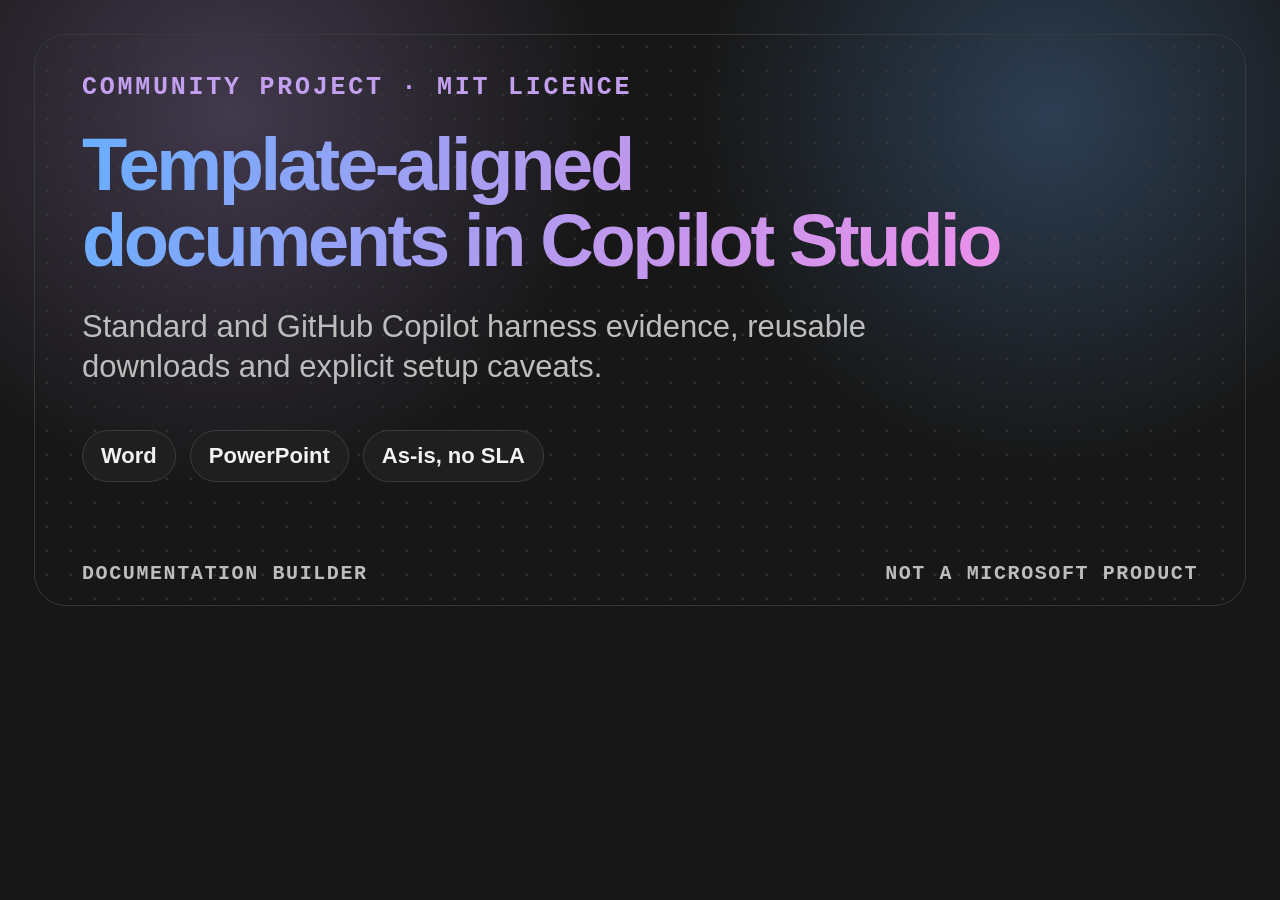
<file: docs/og.html>
<!doctype html>
<html lang="en-GB" data-theme="dark">
<head>
<meta charset="utf-8">
<meta name="viewport" content="width=device-width, initial-scale=1">
<meta name="color-scheme" content="dark light">
<title>Copilot Studio Documentation Builder social preview</title>
<style>
:root { --cp-bg: #171717; --cp-surface: #1f1f1f; --cp-border: #3b3b3b; --cp-text: #f2f2f2; --cp-text-muted: #bdbdbd; --cp-accent: #c3a0ef; --cp-chart-blue: #69aeff; --cp-chart-purple: #bc98ed; --cp-chart-magenta: #ed8fea; --cp-transparent: transparent; }
* { box-sizing: border-box; }
body { margin: 0; width: 1280px; height: 640px; overflow: hidden; background: var(--cp-bg); color: var(--cp-text); font-family: "Segoe UI", Aptos, Calibri, sans-serif; }
.card { position: relative; width: 1280px; height: 640px; padding: 72px 82px; background: radial-gradient(circle at 18% 18%, color-mix(in srgb, var(--cp-accent) 25%, transparent), transparent 32%), radial-gradient(circle at 82% 18%, color-mix(in srgb, var(--cp-chart-blue) 26%, transparent), transparent 30%), var(--cp-bg); }
.card::before { content: ""; position: absolute; inset: 34px; border: 1px solid var(--cp-border); border-radius: 32px; background-image: radial-gradient(circle, color-mix(in srgb, var(--cp-border) 75%, transparent) 1px, transparent 1.8px); background-size: 24px 24px; opacity: .9; }
.content { position: relative; z-index: 1; max-width: 930px; }
.kicker { margin: 0 0 22px; color: var(--cp-accent); font: 700 25px/1.3 Consolas, "Courier New", monospace; letter-spacing: .11em; text-transform: uppercase; }
h1 { margin: 0; font-size: 74px; line-height: 1.03; letter-spacing: -.045em; font-weight: 650; color: var(--cp-chart-blue); }
@supports (background-clip: text) { h1 { background: linear-gradient(105deg, var(--cp-chart-blue), var(--cp-chart-purple) 56%, var(--cp-chart-magenta)); -webkit-background-clip: text; background-clip: text; color: var(--cp-transparent); -webkit-text-fill-color: var(--cp-transparent); } }
p { max-width: 820px; margin: 28px 0 0; color: var(--cp-text-muted); font-size: 31px; line-height: 1.28; }
.badges { display: flex; gap: 14px; margin-top: 44px; }
.badge { padding: 12px 18px; border: 1px solid var(--cp-border); border-radius: 999px; background: var(--cp-surface); color: var(--cp-text); font-size: 22px; font-weight: 650; }
.footer { position: absolute; left: 82px; right: 82px; bottom: 54px; display: flex; justify-content: space-between; color: var(--cp-text-muted); font: 700 20px/1.2 Consolas, "Courier New", monospace; letter-spacing: .08em; text-transform: uppercase; }
</style>
</head>
<body>
  <main class="card" aria-label="Copilot Studio Documentation Builder social preview">
    <section class="content">
      <p class="kicker">Community project &middot; MIT licence</p>
      <h1>Template-aligned documents in Copilot Studio</h1>
      <p>Standard and GitHub Copilot harness evidence, reusable downloads and explicit setup caveats.</p>
      <div class="badges"><span class="badge">Word</span><span class="badge">PowerPoint</span><span class="badge">As-is, no SLA</span></div>
    </section>
    <div class="footer"><span>Documentation Builder</span><span>Not a Microsoft product</span></div>
  </main>
</body>
</html>
</file>
